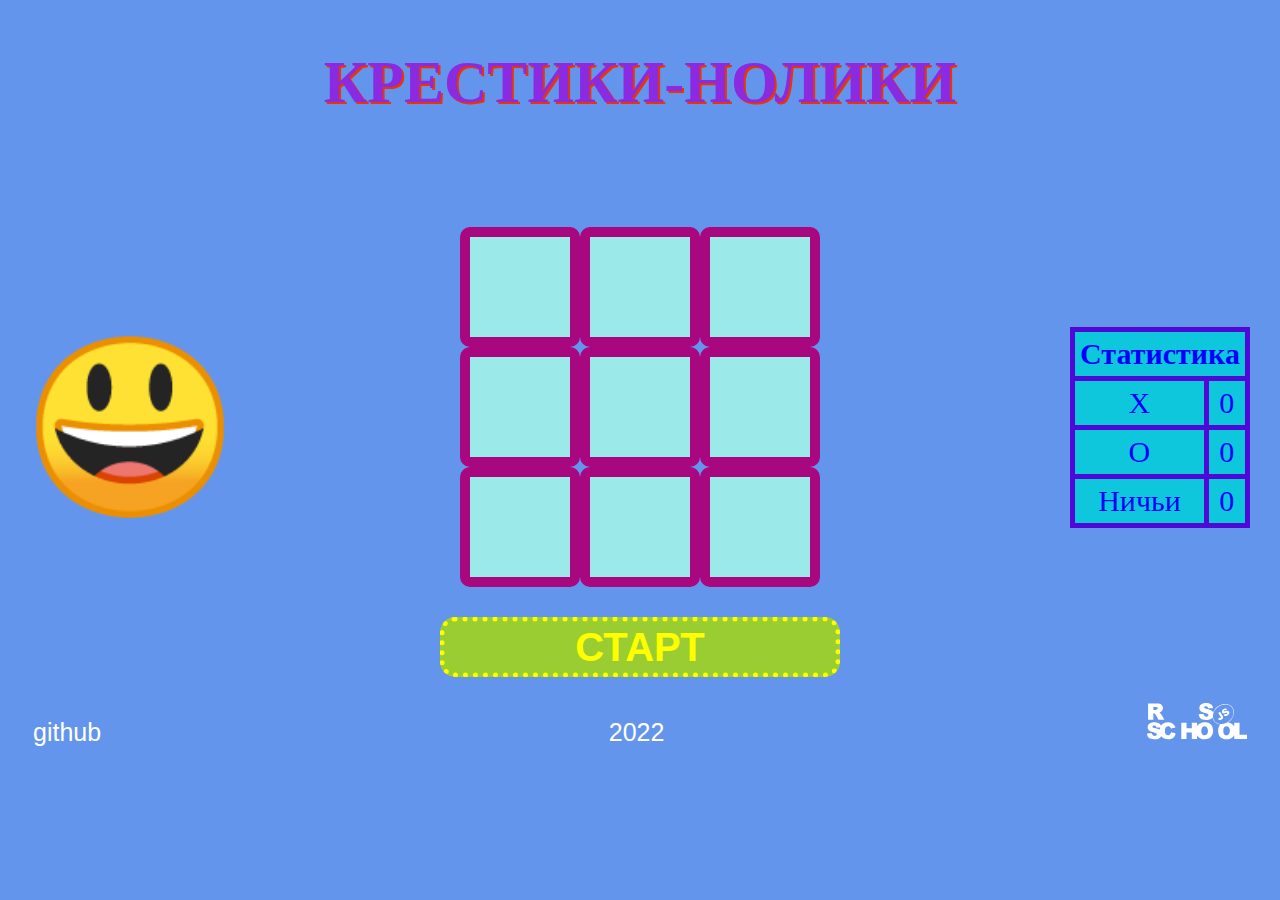
<file: index.html>
<!DOCTYPE html>
<html lang="en">
<link rel="shortcut icon" href="./assets/toe.ico" type="image/x-icon">
<link rel="stylesheet" href="./style.css">

<head>
    <title>Крестики-нолики</title>
</head>

<body>
    <h1 class="shake">КРЕСТИКИ-НОЛИКИ</h1>
    <div class="res"></div>
    <div class="container">
        <div>
            <img name='img' class="emoje" src="./assets/img/happy.png" />
        </div>
        <div class="game">
            <div class="box"></div>
            <div class="box"></div>
            <div class="box"></div>
            <div class="box"></div>
            <div class="box"></div>
            <div class="box"></div>
            <div class="box"></div>
            <div class="box"></div>
            <div class="box"></div>
        </div>
        <div class="stat">
            <table>
                <th colspan="2">Статистика</th>
                <tr>
                    <td>X</td>
                    <td><span id="X">0</span></td>
                </tr>
                <tr>
                    <td>O</td>
                    <td><span id="O">0</span></td>
                </tr>
                <tr>
                    <td>Ничьи</td>
                    <td><span id="D">0</span></td>
                </tr>
            </table>
        </div>
    </div>
    <button class="btn pulse play">СТАРТ</button>
    <footer class="footer-container">
        <a href="https://github.com/kybikn" class="footer-text footer-text-link" target="_blank">github</a>
        <p class="footer-text">2022</p>
        <a href="https://rs.school/js-stage0/" class="icon" target="_blank"><svg version="1.1"
                xmlns="http://www.w3.org/2000/svg" viewBox="0 0 242 90">
                <title>rss</title>
                <path
                    d="M137.197 3.257c-6.927 1.609-10.367 5.259-10.401 11.036-0.039 6.727 3.729 9.816 15.812 12.966 5.873 1.53 7.869 4.182 5.091 6.758-3.153 2.922-9.323 1.027-10.1-3.105-0.385-2.062-0.366-2.056-6.837-1.696l-5.735 0.318 0.276 1.806c0.425 2.784 2.722 7.082 4.68 8.758 5.802 4.964 21.78 4.455 27.25-0.872l1.6-1.558 0.307 1.811c1.125 6.663 7.892 12.923 15.677 14.504l2.5 0.509-1.477 1.935c-4.874 6.384-5.012 19.44-0.276 26.221 7.248 10.375 27.644 10.074 34.355-0.506l1.249-1.969v9.391h31.61v-10.097h-18.878v-29.416h-12.732l-0.025 4.5c-0.022 3.676-0.121 4.343-0.548 3.642-2.419-3.968-7.13-7.265-11.748-8.218l-2.489-0.515 2.526-1.898c7.858-5.906 12.752-16.681 11.495-25.307-3.305-22.669-35.958-23.020-48.395-0.523-0.802 1.448-1.485 2.68-1.519 2.737s-1.153-0.956-2.489-2.247c-2.77-2.683-4.995-3.665-12.558-5.538-7.037-1.744-8.477-2.967-6.112-5.192 2.25-2.115 7.149-0.745 8.252 2.309 0.647 1.789 0.529 1.772 8.010 1.277l4.326-0.287-0.276-1.724c-1.277-7.987-11.329-12.386-22.424-9.807zM2.635 23.268v19.755h12.732v-15.806h1.294c2.042 0 3.277 1.502 7.214 8.781l3.682 6.803 7.079 0.121c3.893 0.067 7.076 0.003 7.076-0.141 0-2.225-7.934-15.064-10.136-16.402l-1.207-0.734 2.436-1.274c9.031-4.728 7.321-18.273-2.576-20.396-1.249-0.267-7.574-0.467-14.884-0.467h-12.71v19.755zM195.401 6.952c19.87 5.186 18.051 33.064-2.824 43.242-21.268 10.37-40.222-6.654-30.113-27.045 5.898-11.897 20.984-19.316 32.934-16.194zM24.14 12.417c4.472 2.261 1.505 6.435-4.829 6.795l-3.943 0.225v-7.585l3.842 0.006c2.199 0.003 4.306 0.242 4.93 0.557zM188.373 15.91c-3.496 0.928-7.051 4.461-7.054 7.009-0.006 4.163 3.322 5.664 8.558 3.862 3.203-1.102 4.019-1.102 4.612 0.003 1.004 1.879-2.287 3.794-4.207 2.447-0.965-0.675-4.523 1.454-4.559 2.728-0.056 1.918 4.798 2.644 7.771 1.162 9.442-4.705 6.761-14.805-3.032-11.427-3.915 1.35-4.756 1.409-4.756 0.323 0-1.704 2.663-2.936 3.825-1.775 0.475 0.475 4.075-1.912 4.075-2.703 0-1.181-3.189-2.177-5.237-1.631zM174.201 25.383c-2.095 1.516-2.194 1.122 1.648 6.576 2.365 3.355 3.274 5.012 3.184 5.797-0.157 1.342-1.662 1.699-2.72 0.644-0.672-0.672-0.847-0.619-2.438 0.745-4.019 3.443 2.090 6.398 6.629 3.209 4.987-3.504 4.995-5.678 0.037-12.918-3.845-5.617-4.022-5.729-6.342-4.050zM13.044 49.621c-7.183 1.133-11.388 5.333-11.444 11.43-0.056 6.221 3.977 9.765 13.967 12.265 6.123 1.533 8.139 2.703 8.139 4.719 0 5.678-10.164 5.11-11.239-0.627-0.377-2.002-0.329-1.991-6.812-1.64l-5.749 0.312 0.287 1.8c1.311 8.252 6.109 11.686 16.799 12.021 8.477 0.264 11.391-0.557 15.092-4.258l2.534-2.534 0.931 1.257c5.386 7.284 23.58 7.774 29.554 0.793 1.747-2.039 3.707-5.881 3.907-7.65 0.141-1.246 0.101-1.268-5.223-2.883l-5.363-1.628-0.72 2.166c-2.453 7.383-11.714 7.467-13.748 0.127-0.692-2.495-0.608-8.454 0.157-11.022 1.845-6.207 9.638-7.481 12.8-2.090 1.319 2.25 0.965 2.208 6.95 0.855 5.698-1.288 5.453-1.060 4.154-3.859-5.153-11.087-22.475-13.688-31.66-4.759l-2.562 2.492-1.063-1.814c-2.649-4.523-11.005-6.846-19.682-5.473zM134.342 49.632c-4.863 0.844-9.667 3.904-12.381 7.883-0.726 1.066-0.745 0.979-0.768-3.187l-0.023-4.281h-12.732v13.61h-12.732v-13.61h-12.732v39.513h12.732v-15.806h12.732v15.806h12.732v-8.933l1.375 2.073c5.721 8.634 23.414 10.15 31.466 2.694 9.318-8.626 7.49-28.249-3.136-33.671-4.101-2.093-11.298-3.004-16.535-2.095zM20.183 57.727c0.734 0.38 1.595 1.409 2.062 2.467l0.802 1.817 8.578-0.413-0.281 2.239c-0.371 2.962-0.537 3.074-2.998 1.986-1.159-0.512-4.402-1.505-7.211-2.211-6.646-1.665-7.473-2.022-7.813-3.375-0.63-2.503 3.766-4.112 6.865-2.509zM141.871 59.279c6.502 1.806 7.819 16.729 1.789 20.278-4.503 2.649-10.201 0.394-11.537-4.57-2.655-9.863 2.264-17.786 9.748-15.708zM194.951 59.268c7.554 2.098 7.4 19.074-0.191 21.119-6.103 1.642-10.164-2.599-10.133-10.581 0.034-8.294 3.963-12.305 10.325-10.536z">
                </path>
            </svg>
        </a>
    </footer>
</body>
<script src="./script.js"></script>

</html>
</file>
<file: style.css>
body {
  height: 100%;
  display: flex;
  justify-content: center;
  align-items: center;
  flex-direction: column;
  background-color: cornflowerblue;
}

h1 {
  color: blueviolet;
  text-align: center;
  text-shadow: 2px 2px rgb(236, 51, 4);
  font-size: 60px;
  cursor: pointer;
}

.shake {
  animation: shake 0.25s;
  animation-iteration-count: infinite;
}

@keyframes shake {
  0% {
    transform: translate(1px, 1px) rotate(0deg);
  }
  10% {
    transform: translate(-1px, -2px) rotate(-1deg);
  }
  20% {
    transform: translate(-3px, 0px) rotate(1deg);
  }
  30% {
    transform: translate(3px, 2px) rotate(0deg);
  }
  40% {
    transform: translate(1px, -1px) rotate(1deg);
  }
  50% {
    transform: translate(-1px, 2px) rotate(-1deg);
  }
  60% {
    transform: translate(-3px, 1px) rotate(0deg);
  }
  70% {
    transform: translate(3px, 1px) rotate(-1deg);
  }
  80% {
    transform: translate(-1px, -1px) rotate(1deg);
  }
  90% {
    transform: translate(1px, 2px) rotate(0deg);
  }
  100% {
    transform: translate(1px, -2px) rotate(-1deg);
  }
}

.res {
  color: rgb(0, 252, 84);
  font-size: 40px;
  font-weight: bold;
  font-family: Verdana, Geneva, Tahoma, sans-serif;
  height: 40px;
  padding-bottom: 30px;
  transition: 0.5s linear;
}

.res:hover {
  transform: scale(2);
}

.container {
  display: flex;
}

.emoje {
  margin-top: 100px;
  width: 200px;
  transition: 0.5s linear;
}

.emoje:hover {
  transform: rotate(360deg);
}

.game {
  justify-content: center;
  align-items: center;
  width: 360px;
  height: 360px;
  display: flex;
  flex-wrap: wrap;
  padding-right: 250px;
  padding-left: 230px;
}

.stat {
  margin-top: 100px;
  font-size: 30px;
}

.stat table {
  border-collapse: collapse;
}

.stat table,
.stat th,
.stat td {
  border: 5px solid rgb(80, 8, 214);
  background-color: rgb(14, 199, 220);
  padding: 5px;
  text-align: center;
  color: blue;
}

.box {
  text-align: center;
  width: 120px;
  height: 120px;
  border: 10px solid rgb(168, 7, 128);
  border-radius: 10px;
  color: blue;
  cursor: pointer;
  background-color: rgb(155, 233, 233);
  align-items: center;
  display: flex;
  justify-content: center;
  font-size: 100px;
  box-sizing: border-box;
}

.box:hover {
  background-color: cyan;
  border: 5s red;
}

.active {
  background: rgb(150, 235, 14);
}

.btn {
  width: 400px;
  height: 60px;
  color: yellow;
  background-color: yellowgreen;
  font-size: 40px;
  font-weight: bold;
  margin: 0 auto;
  margin-top: 30px;
  display: block;
  border-radius: 15px;
  border: 5px dotted;
  cursor: pointer;
}

.pulse:hover,
.pulse:focus {
  box-shadow: 0 0 0 2em rgba(255, 255, 255, 0);
  background-color: chartreuse;
  animation: pulse 1s;
}

@keyframes pulse {
  0% {
    box-shadow: 0 0 0 0 #963c78;
  }
}

.play:hover {
  filter: invert(26%) sepia(15%) saturate(638%) hue-rotate(7deg) brightness(92%)
    contrast(87%);
  animation: pulsing 2s infinite;
}

@keyframes pulsing {
  0% {
    transform: scale(0.8, 0.8);
  }
  50% {
    transform: scale(1, 1);
  }
  100% {
    transform: scale(0.8, 0.8);
  }
}

.footer-container {
  max-width: 1440;
  width: 100%;
  margin: 0 auto;
  padding: 0 auto;
  display: flex;
  flex-direction: row;
  align-items: center;
  justify-content: space-between;
  height: 40px;
}
.footer-text {
  display: inline-block;
  font-family: "Roboto", sans-serif;
  font-style: normal;
  font-weight: normal;
  font-size: 25px;
  padding-left: 25px;
  padding-top: 70px;
  color: #ffffff;
}

.footer-text-link {
  text-decoration: none;
  transition: 0.8s;
}

.footer-text-link:hover {
  cursor: pointer;
  color: red;
}

.icon {
  height: 30px;
  padding-top: 40px;
  padding-right: 25px;
  width: 100px;
  transition: 0.8s;
  fill: #ffffff;
}

.icon:hover {
  cursor: pointer;
  fill: red;
}
</file>
